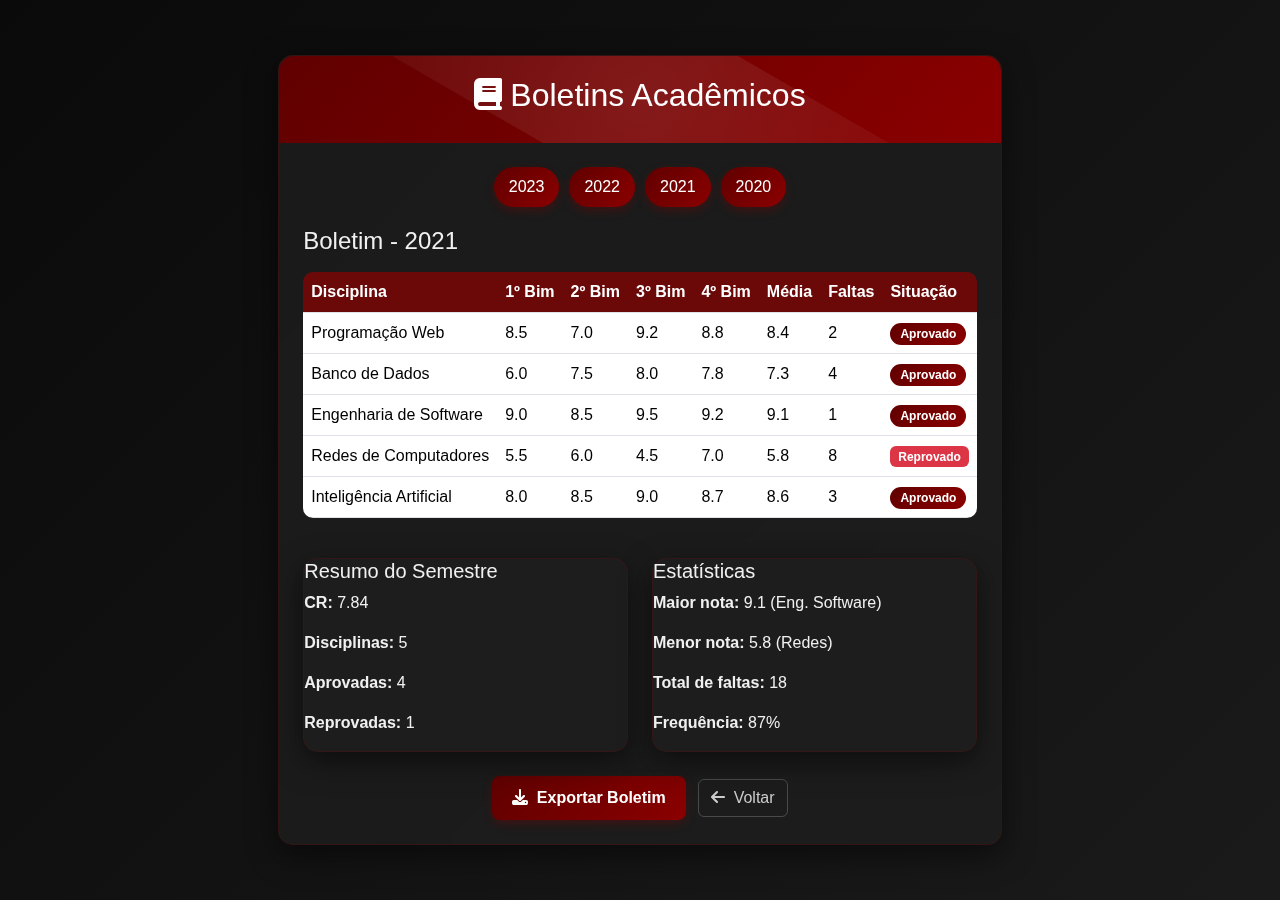
<file: templates/boletins.html>
<!DOCTYPE html>
<html lang="pt-BR">

<head>
    <meta charset="UTF-8">
    <meta name="viewport" content="width=device-width, initial-scale=1.0">
    <title>Boletins - Login SUAP</title>
    <!-- Bootstrap CSS -->
    <link href="https://cdn.jsdelivr.net/npm/bootstrap@5.3.0/dist/css/bootstrap.min.css" rel="stylesheet">
    <!-- Font Awesome -->
    <link rel="stylesheet" href="https://cdnjs.cloudflare.com/ajax/libs/font-awesome/6.4.0/css/all.min.css">
    <link rel="stylesheet" href="../static/css/style.css">
</head>

<body>
    <!-- Página de Boletins -->
    <div id="grades" class="page">
        <div class="row justify-content-center">
            <div class="col-md-12">
                <div class="card-custom">
                    <div class="card-header-custom">
                        <h2><i class="fas fa-book me-2"></i>Boletins Acadêmicos</h2>
                    </div>
                    <div class="card-body p-4">
                        <div class="year-selector">
                            <button class="year-btn" onclick="selectYear(2023)">2023</button>
                            <button class="year-btn" onclick="selectYear(2022)">2022</button>
                            <button class="year-btn active" onclick="selectYear(2021)">2021</button>
                            <button class="year-btn" onclick="selectYear(2020)">2020</button>
                        </div>

                        <h4 class="mb-3">Boletim - 2021</h4>
                        <div class="table-responsive">
                            <table class="table table-custom table-hover">
                                <thead>
                                    <tr>
                                        <th>Disciplina</th>
                                        <th>1º Bim</th>
                                        <th>2º Bim</th>
                                        <th>3º Bim</th>
                                        <th>4º Bim</th>
                                        <th>Média</th>
                                        <th>Faltas</th>
                                        <th>Situação</th>
                                    </tr>
                                </thead>
                                <tbody>
                                    <tr>
                                        <td>Programação Web</td>
                                        <td>8.5</td>
                                        <td>7.0</td>
                                        <td>9.2</td>
                                        <td>8.8</td>
                                        <td>8.4</td>
                                        <td>2</td>
                                        <td><span class="badge badge-custom">Aprovado</span></td>
                                    </tr>
                                    <tr>
                                        <td>Banco de Dados</td>
                                        <td>6.0</td>
                                        <td>7.5</td>
                                        <td>8.0</td>
                                        <td>7.8</td>
                                        <td>7.3</td>
                                        <td>4</td>
                                        <td><span class="badge badge-custom">Aprovado</span></td>
                                    </tr>
                                    <tr>
                                        <td>Engenharia de Software</td>
                                        <td>9.0</td>
                                        <td>8.5</td>
                                        <td>9.5</td>
                                        <td>9.2</td>
                                        <td>9.1</td>
                                        <td>1</td>
                                        <td><span class="badge badge-custom">Aprovado</span></td>
                                    </tr>
                                    <tr>
                                        <td>Redes de Computadores</td>
                                        <td>5.5</td>
                                        <td>6.0</td>
                                        <td>4.5</td>
                                        <td>7.0</td>
                                        <td>5.8</td>
                                        <td>8</td>
                                        <td><span class="badge bg-danger">Reprovado</span></td>
                                    </tr>
                                    <tr>
                                        <td>Inteligência Artificial</td>
                                        <td>8.0</td>
                                        <td>8.5</td>
                                        <td>9.0</td>
                                        <td>8.7</td>
                                        <td>8.6</td>
                                        <td>3</td>
                                        <td><span class="badge badge-custom">Aprovado</span></td>
                                    </tr>
                                </tbody>
                            </table>
                        </div>

                        <div class="row mt-4">
                            <div class="col-md-6">
                                <div class="card-custom">
                                    <div class="card-body">
                                        <h5>Resumo do Semestre</h5>
                                        <p><strong>CR:</strong> 7.84</p>
                                        <p><strong>Disciplinas:</strong> 5</p>
                                        <p><strong>Aprovadas:</strong> 4</p>
                                        <p><strong>Reprovadas:</strong> 1</p>
                                    </div>
                                </div>
                            </div>
                            <div class="col-md-6">
                                <div class="card-custom">
                                    <div class="card-body">
                                        <h5>Estatísticas</h5>
                                        <p><strong>Maior nota:</strong> 9.1 (Eng. Software)</p>
                                        <p><strong>Menor nota:</strong> 5.8 (Redes)</p>
                                        <p><strong>Total de faltas:</strong> 18</p>
                                        <p><strong>Frequência:</strong> 87%</p>
                                    </div>
                                </div>
                            </div>
                        </div>

                        <div class="text-center mt-4">
                            <button class="btn btn-custom me-2">
                                <i class="fas fa-download me-1"></i> Exportar Boletim
                            </button>
                            <button class="btn btn-outline-light" onclick="showPage('home')">
                                <i class="fas fa-arrow-left me-1"></i> Voltar
                            </button>
                        </div>
                    </div>
                </div>
            </div>
        </div>
    </div>
    </div>

    <!-- Bootstrap JS Bundle -->
    <script src="https://cdn.jsdelivr.net/npm/bootstrap@5.3.0/dist/js/bootstrap.bundle.min.js"></script>
    <script src="../static/js/script.js"></script>
</body>

</html>
</file>
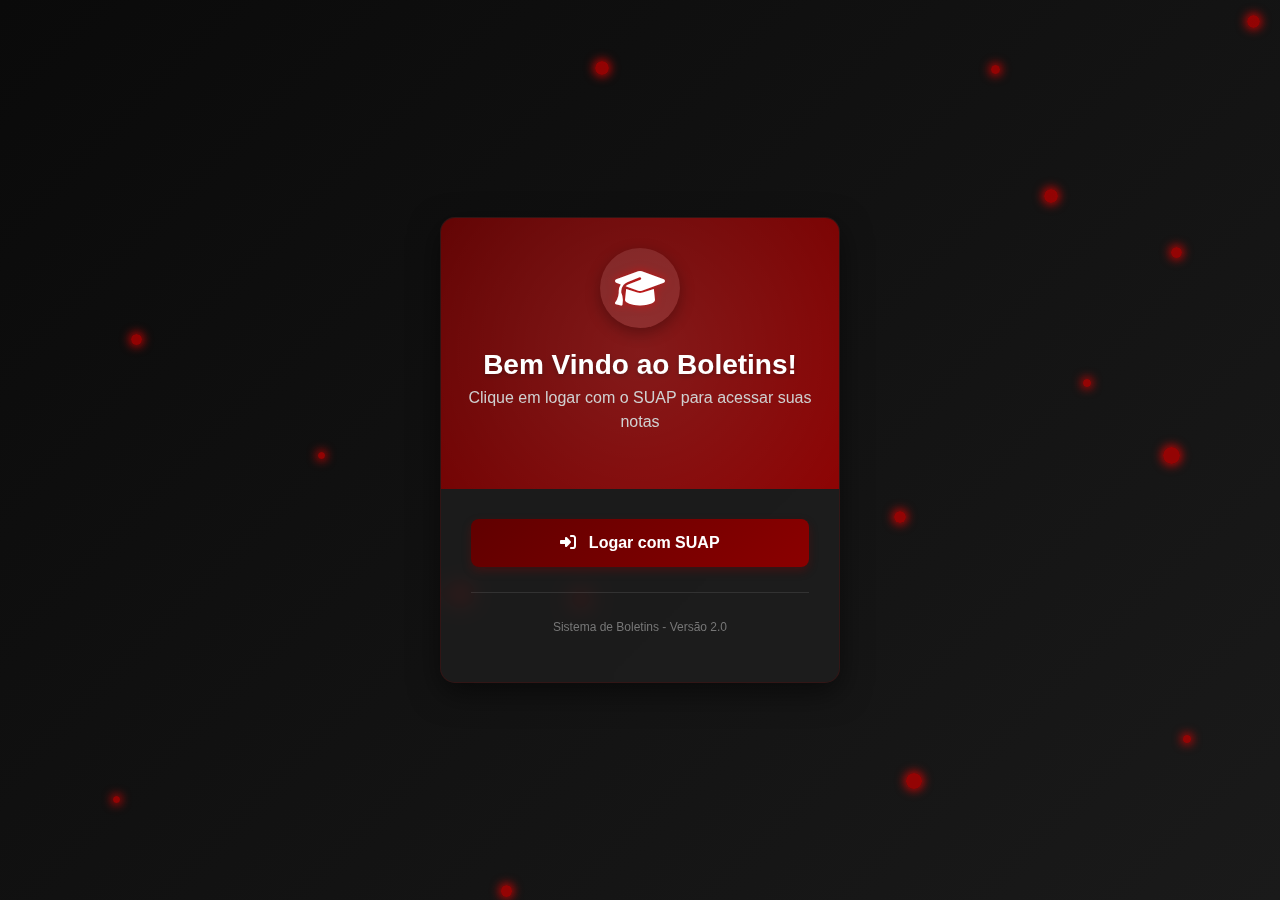
<file: templates/login.html>
<!DOCTYPE html>
<html lang="pt-BR">
<head>
    <meta charset="UTF-8">
    <meta name="viewport" content="width=device-width, initial-scale=1.0">
    <title>Boletins - Login SUAP</title>
    <!-- Bootstrap CSS -->
    <link href="https://cdn.jsdelivr.net/npm/bootstrap@5.3.0/dist/css/bootstrap.min.css" rel="stylesheet">
    <!-- Font Awesome -->
    <link rel="stylesheet" href="https://cdnjs.cloudflare.com/ajax/libs/font-awesome/6.4.0/css/all.min.css">
    <link rel="stylesheet" href="../static/css/style.css">
</head>
<body>
    <!-- Efeito de partículas -->
    <div class="particles" id="particles"></div>
    
    <div class="login-card">
        <div class="login-header">
            <div class="suap-logo">
                <i class="fas fa-graduation-cap suap-icon"></i>
            </div>
            <h2 class="welcome-title">Bem Vindo ao Boletins!</h2>
            <p class="welcome-subtitle">Clique em logar com o SUAP para acessar suas notas</p>
        </div>
        
        <div class="login-body">
            <div class="d-grid gap-2">
                <a  href="{{ url_for('login') }}" class="btn btn-login">
                    <i class="fas fa-sign-in-alt me-2"></i> Logar com SUAP
                </a>
            </div>
            
            <div class="divider"></div>
            
            <div class="footer">
                <p>Sistema de Boletins - Versão 2.0</p>
            </div>
        </div>
    </div>

    <!-- Bootstrap JS Bundle -->
    <script src="https://cdn.jsdelivr.net/npm/bootstrap@5.3.0/dist/js/bootstrap.bundle.min.js"></script>
    <script src="../static/js/script.js"></script>
</body>
</html>
</file>
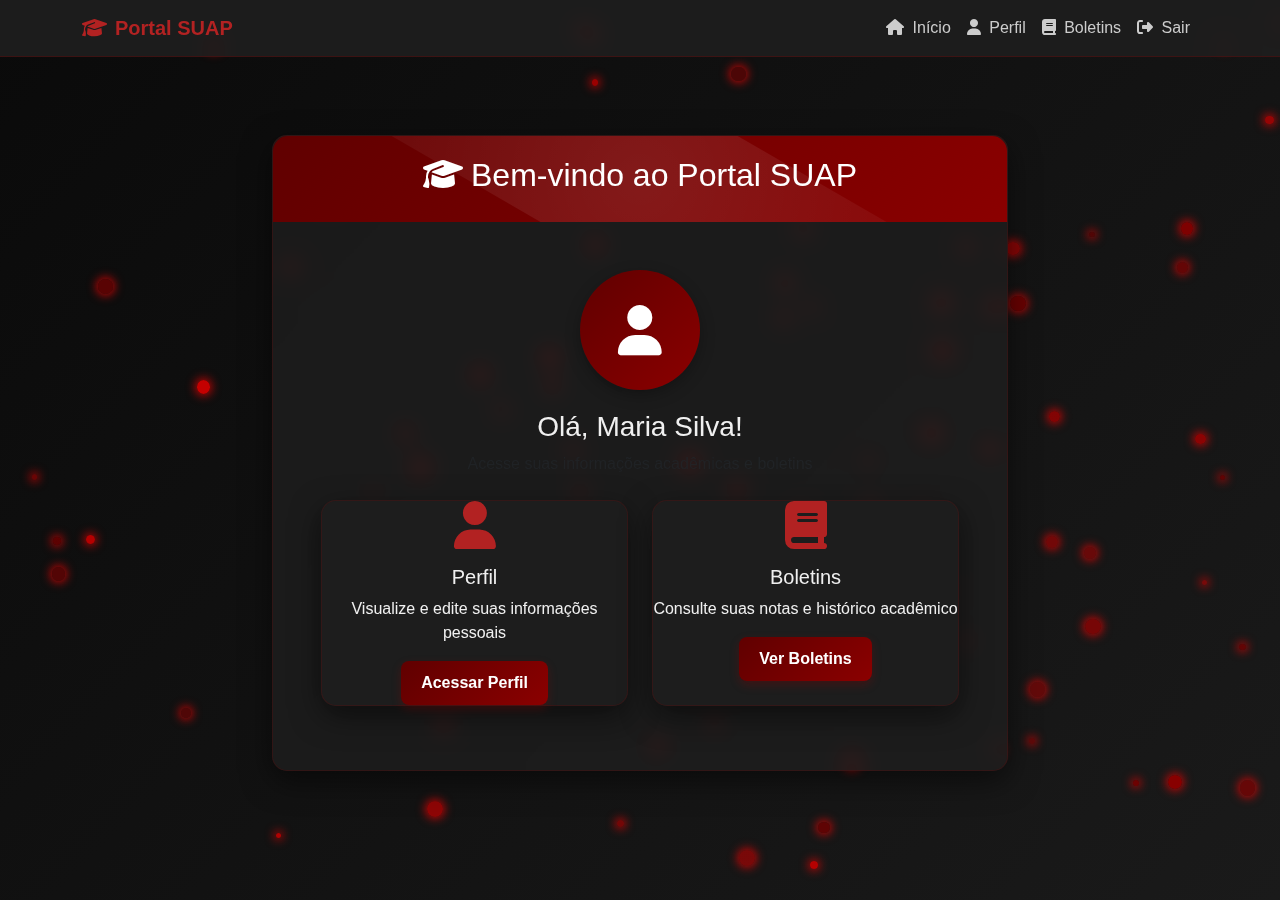
<file: templates/perfil.html>
<!DOCTYPE html>
<html lang="pt-BR">
<head>
    <meta charset="UTF-8">
    <meta name="viewport" content="width=device-width, initial-scale=1.0">
    <title>Portal SUAP - Sistema Acadêmico</title>
    <!-- Bootstrap CSS -->
    <link href="https://cdn.jsdelivr.net/npm/bootstrap@5.3.0/dist/css/bootstrap.min.css" rel="stylesheet">
    <!-- Font Awesome -->
    <link rel="stylesheet" href="https://cdnjs.cloudflare.com/ajax/libs/font-awesome/6.4.0/css/all.min.css">
    <style>
        :root {
            --primary-red: #8B0000;
            --dark-red: #600000;
            --light-red: #B22222;
            --dark-bg: #121212;
            --darker-bg: #0A0A0A;
        }
        
        body {
            background: linear-gradient(135deg, var(--darker-bg) 0%, var(--dark-bg) 50%, #1a1a1a 100%);
            min-height: 100vh;
            font-family: 'Segoe UI', Tahoma, Geneva, Verdana, sans-serif;
            color: #f0f0f0;
            position: relative;
            overflow-x: hidden;
        }
        
        /* Efeito de partículas tecnológico */
        .particles {
            position: fixed;
            top: 0;
            left: 0;
            width: 100%;
            height: 100%;
            z-index: -1;
        }
        
        .particle {
            position: absolute;
            background: rgba(180, 0, 0, 0.8);
            border-radius: 50%;
            min-width: 5px;
            min-height: 5px;
            box-shadow: 0 0 10px 2px rgba(255, 0, 0, 0.7);
        }
        
        /* Navbar */
        .navbar {
            background: rgba(30, 30, 30, 0.9);
            backdrop-filter: blur(10px);
            border-bottom: 1px solid rgba(139, 0, 0, 0.3);
        }
        
        .navbar-brand {
            font-weight: 700;
            color: var(--light-red) !important;
        }
        
        .nav-link {
            color: #ccc !important;
            transition: color 0.3s;
        }
        
        .nav-link:hover {
            color: var(--light-red) !important;
        }
        
        /* Cards */
        .card-custom {
            background: rgba(30, 30, 30, 0.8);
            border-radius: 15px;
            box-shadow: 0 10px 30px rgba(0, 0, 0, 0.5);
            backdrop-filter: blur(10px);
            border: 1px solid rgba(139, 0, 0, 0.2);
            transition: transform 0.3s ease;
            color: #f0f0f0;
        }
        
        .card-custom:hover {
            transform: translateY(-5px);
        }
        
        .card-header-custom {
            background: linear-gradient(135deg, var(--dark-red) 0%, var(--primary-red) 100%);
            color: white;
            padding: 20px;
            border-radius: 15px 15px 0 0 !important;
            text-align: center;
            position: relative;
            overflow: hidden;
        }
        
        .card-header-custom::before {
            content: '';
            position: absolute;
            top: -50%;
            left: -50%;
            width: 200%;
            height: 200%;
            background: radial-gradient(circle, rgba(255,255,255,0.1) 0%, transparent 60%);
            transform: rotate(30deg);
        }
        
        /* Botões */
        .btn-custom {
            background: linear-gradient(135deg, var(--dark-red) 0%, var(--primary-red) 100%);
            border: none;
            color: white;
            padding: 10px 20px;
            font-weight: 600;
            border-radius: 8px;
            transition: all 0.3s;
            box-shadow: 0 4px 10px rgba(139, 0, 0, 0.3);
        }
        
        .btn-custom:hover {
            transform: scale(1.02);
            box-shadow: 0 6px 15px rgba(139, 0, 0, 0.4);
            color: white;
        }
        
        /* Tabelas */
        .table-custom {
            background: rgba(40, 40, 40, 0.5);
            border-radius: 10px;
            overflow: hidden;
            color: #f0f0f0;
        }
        
        .table-custom th {
            background: rgba(139, 0, 0, 0.7);
            color: white;
        }
        
        .table-custom tr:nth-child(even) {
            background: rgba(50, 50, 50, 0.5);
        }
        
        .table-custom tr:hover {
            background: rgba(139, 0, 0, 0.2);
        }
        
        /* Formulários */
        .form-control-custom {
            background: rgba(50, 50, 50, 0.7);
            border: 1px solid rgba(139, 0, 0, 0.3);
            color: #f0f0f0;
            border-radius: 8px;
        }
        
        .form-control-custom:focus {
            background: rgba(60, 60, 60, 0.7);
            border-color: var(--primary-red);
            box-shadow: 0 0 0 0.25rem rgba(139, 0, 0, 0.25);
            color: #f0f0f0;
        }
        
        /* Badges */
        .badge-custom {
            background: linear-gradient(135deg, var(--dark-red) 0%, var(--primary-red) 100%);
            color: white;
            padding: 5px 10px;
            border-radius: 20px;
            font-weight: 600;
        }
        
        /* Páginas */
        .page {
            display: none;
            padding: 30px 0;
        }
        
        .active-page {
            display: block;
        }
        
        /* Efeito de brilho tecnológico */
        @keyframes pulse {
            0% { box-shadow: 0 0 5px rgba(139, 0, 0, 0.5); }
            50% { box-shadow: 0 0 20px rgba(139, 0, 0, 0.8); }
            100% { box-shadow: 0 0 5px rgba(139, 0, 0, 0.5); }
        }
        
        .pulse-effect {
            animation: pulse 4s infinite;
        }
        
        /* Avatar */
        .avatar {
            width: 120px;
            height: 120px;
            border-radius: 50%;
            background: linear-gradient(135deg, var(--dark-red) 0%, var(--primary-red) 100%);
            display: flex;
            align-items: center;
            justify-content: center;
            margin: 0 auto 20px;
            box-shadow: 0 5px 15px rgba(0, 0, 0, 0.3);
            font-size: 50px;
            color: white;
        }
        
        /* Seleção de ano */
        .year-selector {
            display: flex;
            justify-content: center;
            flex-wrap: wrap;
            gap: 10px;
            margin-bottom: 20px;
        }
        
        .year-btn {
            background: rgba(50, 50, 50, 0.7);
            border: 1px solid rgba(139, 0, 0, 0.3);
            color: #ccc;
            padding: 8px 15px;
            border-radius: 20px;
            transition: all 0.3s;
        }
        
        .year-btn:hover, .year-btn.active {
            background: linear-gradient(135deg, var(--dark-red) 0%, var(--primary-red) 100%);
            color: white;
        }
    </style>
</head>
<body>
    <!-- Efeito de partículas -->
    <div class="particles" id="particles"></div>
    
    <!-- Navbar -->
    <nav class="navbar navbar-expand-lg navbar-dark">
        <div class="container">
            <a class="navbar-brand" href="#" onclick="showPage('home')">
                <i class="fas fa-graduation-cap me-2"></i>Portal SUAP
            </a>
            <button class="navbar-toggler" type="button" data-bs-toggle="collapse" data-bs-target="#navbarNav">
                <span class="navbar-toggler-icon"></span>
            </button>
            <div class="collapse navbar-collapse" id="navbarNav">
                <ul class="navbar-nav ms-auto">
                    <li class="nav-item">
                        <a class="nav-link" href="#" onclick="showPage('home')">
                            <i class="fas fa-home me-1"></i> Início
                        </a>
                    </li>
                    <li class="nav-item">
                        <a class="nav-link" href="#" onclick="showPage('profile')">
                            <i class="fas fa-user me-1"></i> Perfil
                        </a>
                    </li>
                    <li class="nav-item">
                        <a class="nav-link" href="#" onclick="showPage('grades')">
                            <i class="fas fa-book me-1"></i> Boletins
                        </a>
                    </li>
                    <li class="nav-item">
                        <a class="nav-link" href="#">
                            <i class="fas fa-sign-out-alt me-1"></i> Sair
                        </a>
                    </li>
                </ul>
            </div>
        </div>
    </nav>

    <!-- Conteúdo Principal -->
    <div class="container my-5">
        <!-- Página Inicial -->
        <div id="home" class="page active-page">
            <div class="row justify-content-center">
                <div class="col-md-8 text-center">
                    <div class="card-custom pulse-effect">
                        <div class="card-header-custom">
                            <h2><i class="fas fa-graduation-cap me-2"></i>Bem-vindo ao Portal SUAP</h2>
                        </div>
                        <div class="card-body p-5">
                            <div class="avatar">
                                <i class="fas fa-user"></i>
                            </div>
                            <h3>Olá, Maria Silva!</h3>
                            <p class="text-muted">Acesse suas informações acadêmicas e boletins</p>
                            
                            <div class="row mt-4">
                                <div class="col-md-6 mb-3">
                                    <div class="card-custom h-100">
                                        <div class="card-body text-center">
                                            <i class="fas fa-user fa-3x mb-3" style="color: var(--light-red);"></i>
                                            <h5>Perfil</h5>
                                            <p>Visualize e edite suas informações pessoais</p>
                                            <button class="btn btn-custom" onclick="showPage('profile')">Acessar Perfil</button>
                                        </div>
                                    </div>
                                </div>
                                <div class="col-md-6 mb-3">
                                    <div class="card-custom h-100">
                                        <div class="card-body text-center">
                                            <i class="fas fa-book fa-3x mb-3" style="color: var(--light-red);"></i>
                                            <h5>Boletins</h5>
                                            <p>Consulte suas notas e histórico acadêmico</p>
                                            <button class="btn btn-custom" onclick="showPage('grades')">Ver Boletins</button>
                                        </div>
                                    </div>
                                </div>
                            </div>
                        </div>
                    </div>
                </div>
            </div>
        </div>

        <!-- Página de Perfil -->
        <div id="profile" class="page">
            <div class="row justify-content-center">
                <div class="col-md-10">
                    <div class="card-custom">
                        <div class="card-header-custom">
                            <h2><i class="fas fa-user me-2"></i>Meu Perfil</h2>
                        </div>
                        <div class="card-body p-4">
                            <div class="row">
                                <div class="col-md-4 text-center">
                                    <div class="avatar">
                                        <i class="fas fa-user"></i>
                                    </div>
                                    <h4>Maria Silva</h4>
                                    <p class="text-muted">Engenharia de Software</p>
                                    <span class="badge badge-custom">Ativo</span>
                                </div>
                                <div class="col-md-8">
                                    <h4 class="border-bottom pb-2">Informações Pessoais</h4>
                                    <div class="row mb-3">
                                        <div class="col-md-6">
                                            <p><strong>Matrícula:</strong> 2023111401001</p>
                                            <p><strong>CPF:</strong> 123.456.789-00</p>
                                            <p><strong>E-mail:</strong> maria.silva@aluno.edu.br</p>
                                        </div>
                                        <div class="col-md-6">
                                            <p><strong>Data de Nascimento:</strong> 15/03/2001</p>
                                            <p><strong>Telefone:</strong> (85) 99999-9999</p>
                                            <p><strong>Período:</strong> 5º</p>
                                        </div>
                                    </div>
                                    
                                    <h4 class="border-bottom pb-2 mt-4">Endereço</h4>
                                    <p>
                                        Rua Exemplo, 123, Centro<br>
                                        Fortaleza - CE<br>
                                        CEP: 60000-000
                                    </p>
                                </div>
                            </div>
                            
                            <div class="text-center mt-4">
                                <button class="btn btn-custom me-2">
                                    <i class="fas fa-edit me-1"></i> Editar Perfil
                                </button>
                                <button class="btn btn-outline-light" onclick="showPage('home')">
                                    <i class="fas fa-arrow-left me-1"></i> Voltar
                                </button>
                            </div>
                        </div>
                    </div>
                </div>
            </div>
        </div>

        <!-- Página de Boletins -->
        <div id="grades" class="page">
            <div class="row justify-content-center">
                <div class="col-md-12">
                    <div class="card-custom">
                        <div class="card-header-custom">
                            <h2><i class="fas fa-book me-2"></i>Boletins Acadêmicos</h2>
                        </div>
                        <div class="card-body p-4">
                            <div class="year-selector">
                                <button class="year-btn" onclick="selectYear(2023)">2023</button>
                                <button class="year-btn" onclick="selectYear(2022)">2022</button>
                                <button class="year-btn active" onclick="selectYear(2021)">2021</button>
                                <button class="year-btn" onclick="selectYear(2020)">2020</button>
                            </div>
                            
                            <h4 class="mb-3">Boletim - 2021</h4>
                            <div class="table-responsive">
                                <table class="table table-custom table-hover">
                                    <thead>
                                        <tr>
                                            <th>Disciplina</th>
                                            <th>1º Bim</th>
                                            <th>2º Bim</th>
                                            <th>3º Bim</th>
                                            <th>4º Bim</th>
                                            <th>Média</th>
                                            <th>Faltas</th>
                                            <th>Situação</th>
                                        </tr>
                                    </thead>
                                    <tbody>
                                        <tr>
                                            <td>Programação Web</td>
                                            <td>8.5</td>
                                            <td>7.0</td>
                                            <td>9.2</td>
                                            <td>8.8</td>
                                            <td>8.4</td>
                                            <td>2</td>
                                            <td><span class="badge badge-custom">Aprovado</span></td>
                                        </tr>
                                        <tr>
                                            <td>Banco de Dados</td>
                                            <td>6.0</td>
                                            <td>7.5</td>
                                            <td>8.0</td>
                                            <td>7.8</td>
                                            <td>7.3</td>
                                            <td>4</td>
                                            <td><span class="badge badge-custom">Aprovado</span></td>
                                        </tr>
                                        <tr>
                                            <td>Engenharia de Software</td>
                                            <td>9.0</td>
                                            <td>8.5</td>
                                            <td>9.5</td>
                                            <td>9.2</td>
                                            <td>9.1</td>
                                            <td>1</td>
                                            <td><span class="badge badge-custom">Aprovado</span></td>
                                        </tr>
                                        <tr>
                                            <td>Redes de Computadores</td>
                                            <td>5.5</td>
                                            <td>6.0</td>
                                            <td>4.5</td>
                                            <td>7.0</td>
                                            <td>5.8</td>
                                            <td>8</td>
                                            <td><span class="badge bg-danger">Reprovado</span></td>
                                        </tr>
                                        <tr>
                                            <td>Inteligência Artificial</td>
                                            <td>8.0</td>
                                            <td>8.5</td>
                                            <td>9.0</td>
                                            <td>8.7</td>
                                            <td>8.6</td>
                                            <td>3</td>
                                            <td><span class="badge badge-custom">Aprovado</span></td>
                                        </tr>
                                    </tbody>
                                </table>
                            </div>
                            
                            <div class="row mt-4">
                                <div class="col-md-6">
                                    <div class="card-custom">
                                        <div class="card-body">
                                            <h5>Resumo do Semestre</h5>
                                            <p><strong>CR:</strong> 7.84</p>
                                            <p><strong>Disciplinas:</strong> 5</p>
                                            <p><strong>Aprovadas:</strong> 4</p>
                                            <p><strong>Reprovadas:</strong> 1</p>
                                        </div>
                                    </div>
                                </div>
                                <div class="col-md-6">
                                    <div class="card-custom">
                                        <div class="card-body">
                                            <h5>Estatísticas</h5>
                                            <p><strong>Maior nota:</strong> 9.1 (Eng. Software)</p>
                                            <p><strong>Menor nota:</strong> 5.8 (Redes)</p>
                                            <p><strong>Total de faltas:</strong> 18</p>
                                            <p><strong>Frequência:</strong> 87%</p>
                                        </div>
                                    </div>
                                </div>
                            </div>
                            
                            <div class="text-center mt-4">
                                <button class="btn btn-custom me-2">
                                    <i class="fas fa-download me-1"></i> Exportar Boletim
                                </button>
                                <button class="btn btn-outline-light" onclick="showPage('home')">
                                    <i class="fas fa-arrow-left me-1"></i> Voltar
                                </button>
                            </div>
                        </div>
                    </div>
                </div>
            </div>
        </div>
    </div>

    <!-- Bootstrap JS Bundle -->
    <script src="https://cdn.jsdelivr.net/npm/bootstrap@5.3.0/dist/js/bootstrap.bundle.min.js"></script>
    
    <script>
        // Criar efeito de partículas
        document.addEventListener('DOMContentLoaded', function() {
            const particlesContainer = document.getElementById('particles');
            const particleCount = 80;
            
            for (let i = 0; i < particleCount; i++) {
                const particle = document.createElement('div');
                particle.classList.add('particle');
                
                // Posição aleatória
                const posX = Math.random() * 100;
                const posY = Math.random() * 100;
                
                // Tamanho aleatório
                const size = Math.random() * 12 + 5;
                
                // Definir estilos da partícula
                particle.style.width = `${size}px`;
                particle.style.height = `${size}px`;
                particle.style.left = `${posX}%`;
                particle.style.top = `${posY}%`;
                
                // Variar as cores das partículas
                const redValue = Math.floor(Math.random() * 100) + 100;
                const opacity = Math.random() * 0.5 + 0.5;
                particle.style.background = `rgba(${redValue}, 0, 0, ${opacity})`;
                
                // Animação
                particle.style.animation = `moveParticle ${Math.random() * 15 + 5}s infinite ease-in-out`;
                particle.style.animationDelay = `${Math.random() * 5}s`;
                
                particlesContainer.appendChild(particle);
            }
            
            // Adicionar keyframes para animação de partículas
            const style = document.createElement('style');
            style.textContent = `
                @keyframes moveParticle {
                    0% {
                        transform: translate(0, 0);
                        opacity: 0.7;
                    }
                    25% {
                        transform: translate(${Math.random() * 100 - 50}px, ${Math.random() * 100 - 50}px);
                        opacity: 0.9;
                    }
                    50% {
                        transform: translate(${Math.random() * 100 - 50}px, ${Math.random() * 100 - 50}px);
                        opacity: 0.5;
                    }
                    75% {
                        transform: translate(${Math.random() * 100 - 50}px, ${Math.random() * 100 - 50}px);
                        opacity: 0.8;
                    }
                    100% {
                        transform: translate(0, 0);
                        opacity: 0.7;
                    }
                }
            `;
            document.head.appendChild(style);
        });
        
        // Navegação entre páginas
        function showPage(pageId) {
            // Oculta todas as páginas
            document.querySelectorAll('.page').forEach(page => {
                page.classList.remove('active-page');
            });
            
            // Mostra a página solicitada
            document.getElementById(pageId).classList.add('active-page');
            
            // Scroll para o topo
            window.scrollTo(0, 0);
        }
        
        // Selecionar ano do boletim
        function selectYear(year) {
            // Remove a classe active de todos os botões
            document.querySelectorAll('.year-btn').forEach(btn => {
                btn.classList.remove('active');
            });
            
            // Adiciona a classe active ao botão clicado
            event.target.classList.add('active');
            
            // Aqui você faria a requisição para carregar os dados do ano selecionado
            console.log(`Carregando boletim do ano: ${year}`);
            
            // Atualiza o título da tabela
            document.querySelector('#grades h4').textContent = `Boletim - ${year}`;
        }
    </script>
</body>
</html>
</file>
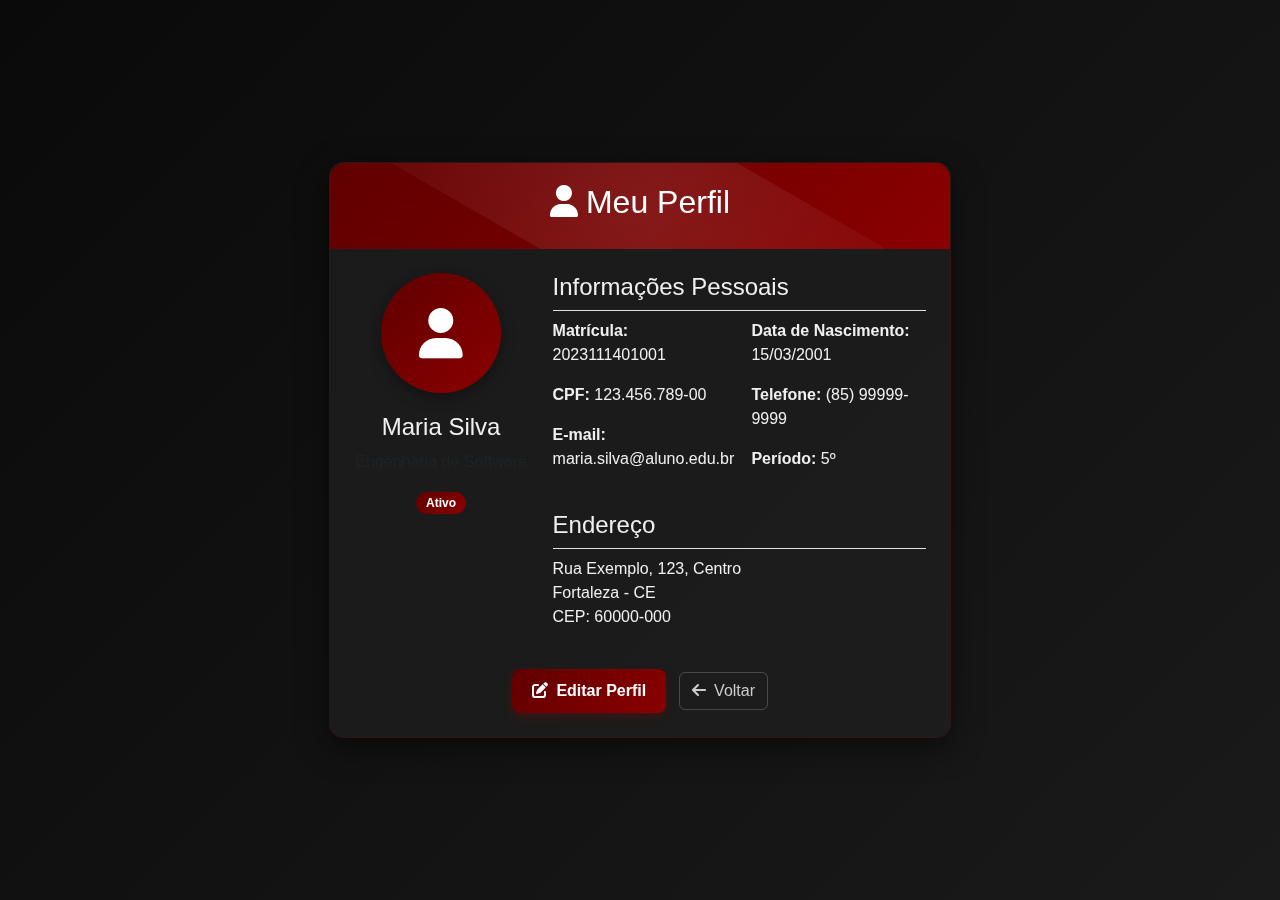
<file: templates/perfill.html>
<!DOCTYPE html>
<html lang="pt-BR">

<head>
    <meta charset="UTF-8">
    <meta name="viewport" content="width=device-width, initial-scale=1.0">
    <title>Boletins - Login SUAP</title>
    <!-- Bootstrap CSS -->
    <link href="https://cdn.jsdelivr.net/npm/bootstrap@5.3.0/dist/css/bootstrap.min.css" rel="stylesheet">
    <!-- Font Awesome -->
    <link rel="stylesheet" href="https://cdnjs.cloudflare.com/ajax/libs/font-awesome/6.4.0/css/all.min.css">
    <link rel="stylesheet" href="../static/css/style.css">
</head>

<body>
    <!-- Página de Perfil -->
    <div id="profile" class="page">
        <div class="row justify-content-center">
            <div class="col-md-10">
                <div class="card-custom">
                    <div class="card-header-custom">
                        <h2><i class="fas fa-user me-2"></i>Meu Perfil</h2>
                    </div>
                    <div class="card-body p-4">
                        <div class="row">
                            <div class="col-md-4 text-center">
                                <div class="avatar">
                                    <i class="fas fa-user"></i>
                                </div>
                                <h4>Maria Silva</h4>
                                <p class="text-muted">Engenharia de Software</p>
                                <span class="badge badge-custom">Ativo</span>
                            </div>
                            <div class="col-md-8">
                                <h4 class="border-bottom pb-2">Informações Pessoais</h4>
                                <div class="row mb-3">
                                    <div class="col-md-6">
                                        <p><strong>Matrícula:</strong> 2023111401001</p>
                                        <p><strong>CPF:</strong> 123.456.789-00</p>
                                        <p><strong>E-mail:</strong> maria.silva@aluno.edu.br</p>
                                    </div>
                                    <div class="col-md-6">
                                        <p><strong>Data de Nascimento:</strong> 15/03/2001</p>
                                        <p><strong>Telefone:</strong> (85) 99999-9999</p>
                                        <p><strong>Período:</strong> 5º</p>
                                    </div>
                                </div>

                                <h4 class="border-bottom pb-2 mt-4">Endereço</h4>
                                <p>
                                    Rua Exemplo, 123, Centro<br>
                                    Fortaleza - CE<br>
                                    CEP: 60000-000
                                </p>
                            </div>
                        </div>

                        <div class="text-center mt-4">
                            <button class="btn btn-custom me-2">
                                <i class="fas fa-edit me-1"></i> Editar Perfil
                            </button>
                            <button class="btn btn-outline-light" onclick="showPage('home')">
                                <i class="fas fa-arrow-left me-1"></i> Voltar
                            </button>
                        </div>
                    </div>
                </div>
            </div>
        </div>
    </div>
    <!-- Bootstrap JS Bundle -->
    <script src="https://cdn.jsdelivr.net/npm/bootstrap@5.3.0/dist/js/bootstrap.bundle.min.js"></script>
    <script src="../static/js/script.js"></script>
</body>

</html>
</file>
<file: static/css/style.css>
:root {
    --primary-red: #8B0000;
    --dark-red: #600000;
    --light-red: #B22222;
    --dark-bg: #121212;
    --darker-bg: #0A0A0A;
}

body {
    background: linear-gradient(135deg, var(--darker-bg) 0%, var(--dark-bg) 50%, #1a1a1a 100%);
    height: 100vh;
    display: flex;
    align-items: center;
    justify-content: center;
    font-family: 'Segoe UI', Tahoma, Geneva, Verdana, sans-serif;
    color: #f0f0f0;
    position: relative;
    overflow: hidden;
}

/* Efeito de partículas tecnológico */
.particles {
    position: absolute;
    top: 0;
    left: 0;
    width: 100%;
    height: 100%;
    z-index: -1;
}

.particle {
    position: absolute;
    background: rgba(139, 0, 0, 0.3);
    border-radius: 50%;
}

.login-card {
    background: rgba(30, 30, 30, 0.8);
    border-radius: 15px;
    box-shadow: 0 10px 30px rgba(0, 0, 0, 0.5);
    overflow: hidden;
    width: 100%;
    max-width: 400px;
    transition: transform 0.3s ease;
    backdrop-filter: blur(10px);
    border: 1px solid rgba(139, 0, 0, 0.2);
}

.login-card:hover {
    transform: translateY(-5px);
}

.login-header {
    background: linear-gradient(135deg, var(--dark-red) 0%, var(--primary-red) 100%);
    color: white;
    padding: 30px 20px;
    text-align: center;
    position: relative;
    overflow: hidden;
}

.login-header::before {
    content: '';
    position: absolute;
    top: -50%;
    left: -50%;
    width: 200%;
    height: 200%;
    background: radial-gradient(circle, rgba(255,255,255,0.1) 0%, transparent 60%);
    transform: rotate(30deg);
}

.login-body {
    padding: 30px;
}

.welcome-title {
    font-weight: 700;
    font-size: 28px;
    margin-bottom: 5px;
    text-shadow: 0 2px 4px rgba(0, 0, 0, 0.3);
}

.welcome-subtitle {
    color: #ccc;
    margin-bottom: 25px;
    font-size: 16px;
}

.btn-login {
    background: linear-gradient(135deg, var(--dark-red) 0%, var(--primary-red) 100%);
    border: none;
    color: white;
    padding: 12px;
    font-weight: 600;
    width: 100%;
    border-radius: 8px;
    transition: all 0.3s;
    box-shadow: 0 4px 10px rgba(139, 0, 0, 0.3);
    position: relative;
    overflow: hidden;
}

.btn-login::before {
    content: '';
    position: absolute;
    top: 0;
    left: -100%;
    width: 100%;
    height: 100%;
    background: linear-gradient(90deg, transparent, rgba(255, 255, 255, 0.2), transparent);
    transition: 0.5s;
}

.btn-login:hover::before {
    left: 100%;
}

.btn-login:hover {
    transform: scale(1.02);
    box-shadow: 0 6px 15px rgba(139, 0, 0, 0.4);
}

.divider {
    display: flex;
    align-items: center;
    margin: 25px 0;
}

.divider::before, .divider::after {
    content: "";
    flex: 1;
    border-bottom: 1px solid rgba(255, 255, 255, 0.1);
}

.divider-text {
    padding: 0 15px;
    color: #aaa;
    font-size: 14px;
}

.suap-logo {
    width: 80px;
    height: 80px;
    background: rgba(255, 255, 255, 0.1);
    border-radius: 50%;
    display: flex;
    align-items: center;
    justify-content: center;
    margin: 0 auto 20px;
    box-shadow: 0 5px 15px rgba(0, 0, 0, 0.3);
    position: relative;
    z-index: 1;
}

.suap-icon {
    color: white;
    font-size: 40px;
    text-shadow: 0 0 10px rgba(255, 0, 0, 0.5);
}

.footer {
    text-align: center;
    margin-top: 20px;
    color: #777;
    font-size: 12px;
}

.btn-outline-light {
    border-color: rgba(255, 255, 255, 0.2);
    color: #ccc;
    transition: all 0.3s;
}

.btn-outline-light:hover {
    background: rgba(139, 0, 0, 0.2);
    border-color: var(--primary-red);
    color: white;
}

/* Efeito de brilho tecnológico */
@keyframes pulse {
    0% { box-shadow: 0 0 5px rgba(139, 0, 0, 0.5); }
    50% { box-shadow: 0 0 20px rgba(139, 0, 0, 0.8); }
    100% { box-shadow: 0 0 5px rgba(139, 0, 0, 0.5); }
}

.login-card {
    animation: pulse 4s infinite;
}
   

body {
    background: linear-gradient(135deg, var(--darker-bg) 0%, var(--dark-bg) 50%, #1a1a1a 100%);
    min-height: 100vh;
    font-family: 'Segoe UI', Tahoma, Geneva, Verdana, sans-serif;
    color: #f0f0f0;
    position: relative;
    overflow-x: hidden;
}

/* Efeito de partículas tecnológico */
.particles {
    position: fixed;
    top: 0;
    left: 0;
    width: 100%;
    height: 100%;
    z-index: -1;
}

.particle {
    position: absolute;
    background: rgba(180, 0, 0, 0.8);
    border-radius: 50%;
    min-width: 5px;
    min-height: 5px;
    box-shadow: 0 0 10px 2px rgba(255, 0, 0, 0.7);
}

/* Navbar */
.navbar {
    background: rgba(30, 30, 30, 0.9);
    backdrop-filter: blur(10px);
    border-bottom: 1px solid rgba(139, 0, 0, 0.3);
}

.navbar-brand {
    font-weight: 700;
    color: var(--light-red) !important;
}

.nav-link {
    color: #ccc !important;
    transition: color 0.3s;
}

.nav-link:hover {
    color: var(--light-red) !important;
}

/* Cards */
.card-custom {
    background: rgba(30, 30, 30, 0.8);
    border-radius: 15px;
    box-shadow: 0 10px 30px rgba(0, 0, 0, 0.5);
    backdrop-filter: blur(10px);
    border: 1px solid rgba(139, 0, 0, 0.2);
    transition: transform 0.3s ease;
    color: #f0f0f0;
}

.card-custom:hover {
    transform: translateY(-5px);
}

.card-header-custom {
    background: linear-gradient(135deg, var(--dark-red) 0%, var(--primary-red) 100%);
    color: white;
    padding: 20px;
    border-radius: 15px 15px 0 0 !important;
    text-align: center;
    position: relative;
    overflow: hidden;
}

.card-header-custom::before {
    content: '';
    position: absolute;
    top: -50%;
    left: -50%;
    width: 200%;
    height: 200%;
    background: radial-gradient(circle, rgba(255,255,255,0.1) 0%, transparent 60%);
    transform: rotate(30deg);
}

/* Botões */
.btn-custom {
    background: linear-gradient(135deg, var(--dark-red) 0%, var(--primary-red) 100%);
    border: none;
    color: white;
    padding: 10px 20px;
    font-weight: 600;
    border-radius: 8px;
    transition: all 0.3s;
    box-shadow: 0 4px 10px rgba(139, 0, 0, 0.3);
}

.btn-custom:hover {
    transform: scale(1.02);
    box-shadow: 0 6px 15px rgba(139, 0, 0, 0.4);
    color: white;
}

/* Tabelas */
.table-custom {
    background: rgba(40, 40, 40, 0.5);
    border-radius: 10px;
    overflow: hidden;
    color: #f0f0f0;
}

.table-custom th {
    background: rgba(139, 0, 0, 0.7);
    color: white;
}

.table-custom tr:nth-child(even) {
    background: rgba(50, 50, 50, 0.5);
}

.table-custom tr:hover {
    background: rgba(139, 0, 0, 0.2);
}

/* Formulários */
.form-control-custom {
    background: rgba(50, 50, 50, 0.7);
    border: 1px solid rgba(139, 0, 0, 0.3);
    color: #f0f0f0;
    border-radius: 8px;
}

.form-control-custom:focus {
    background: rgba(60, 60, 60, 0.7);
    border-color: var(--primary-red);
    box-shadow: 0 0 0 0.25rem rgba(139, 0, 0, 0.25);
    color: #f0f0f0;
}

/* Badges */
.badge-custom {
    background: linear-gradient(135deg, var(--dark-red) 0%, var(--primary-red) 100%);
    color: white;
    padding: 5px 10px;
    border-radius: 20px;
    font-weight: 600;
}


@keyframes pulse {
    0% { box-shadow: 0 0 5px rgba(139, 0, 0, 0.5); }
    50% { box-shadow: 0 0 20px rgba(139, 0, 0, 0.8); }
    100% { box-shadow: 0 0 5px rgba(139, 0, 0, 0.5); }
}

.pulse-effect {
    animation: pulse 4s infinite;
}


.avatar {
    width: 120px;
    height: 120px;
    border-radius: 50%;
    background: linear-gradient(135deg, var(--dark-red) 0%, var(--primary-red) 100%);
    display: flex;
    align-items: center;
    justify-content: center;
    margin: 0 auto 20px;
    box-shadow: 0 5px 15px rgba(0, 0, 0, 0.3);
    font-size: 50px;
    color: white;
}


.year-selector {
    display: flex;
    justify-content: center;
    flex-wrap: wrap;
    gap: 10px;
    margin-bottom: 20px;
}

.year-btn {
    background: linear-gradient(135deg, var(--dark-red) 0%, var(--primary-red) 100%);
    border: none;
    color: white;
    transition: all 0.3s;
    box-shadow: 0 4px 10px rgba(139, 0, 0, 0.3);
    position: relative;
    overflow: hidden;
    padding: 8px 15px;
    border-radius: 20px;
    transition: all 0.3s;
}

.year-btn:hover, .year-btn.active {
    background: linear-gradient(135deg, var(--dark-red) 0%, var(--primary-red) 100%);
    color: white;
}
</file>
